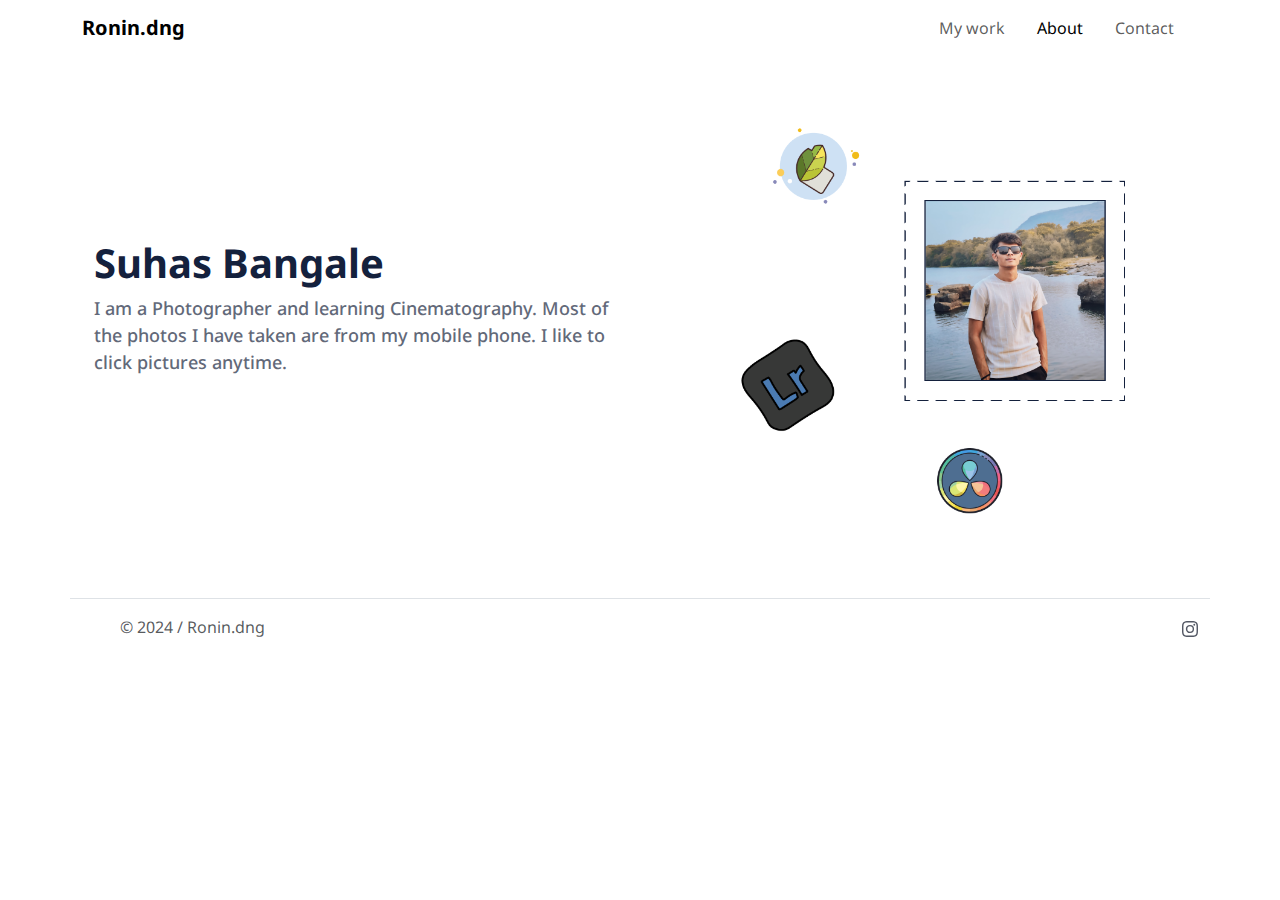
<file: about.html>
<!DOCTYPE html>
<html lang="en">
  <head>
    <meta charset="UTF-8" />
    <meta name="viewport" content="width=device-width, initial-scale=1.0" />
    <title>Ronin.dng</title>

    <!-- ========== BOOTSTRAP CSS CDN ========== -->
    <link
      href="https://cdn.jsdelivr.net/npm/bootstrap@5.3.3/dist/css/bootstrap.min.css"
      rel="stylesheet"
      integrity="sha384-QWTKZyjpPEjISv5WaRU9OFeRpok6YctnYmDr5pNlyT2bRjXh0JMhjY6hW+ALEwIH"
      crossorigin="anonymous"
    />

    <!-- ========== CSS ========== -->
    <link rel="stylesheet" href="css/common.css" />

    <!-- ========== LOGO ========= -->
    <link rel="shortcut icon" href="images/logo.png" type="image/x-icon">

    
  </head>
  <body>
    <!-- ========== NAVBAR ========== -->
    <section class="sticky-top nav-section ">
      <nav
        class="navbar navbar-expand-lg container"
        aria-label="Offcanvas navbar large"
      >
        <div class="container-fluid">
          <a class="navbar-brand nav-logo" href="index.html"
            ><b>Ronin.dng</b></a
          >
          <button
            class="navbar-toggler"
            type="button"
            data-bs-toggle="offcanvas"
            data-bs-target="#offcanvasNavbar2"
            aria-controls="offcanvasNavbar2"
            aria-label="Toggle navigation"
          >
            <span class="navbar-toggler-icon"></span>
          </button>
          <div
            class="offcanvas offcanvas-end text-bg-light"
            tabindex="-1"
            id="offcanvasNavbar2"
            aria-labelledby="offcanvasNavbar2Label"
          >
            <div class="offcanvas-header">
              <h5 class="offcanvas-title" id="offcanvasNavbar2Label">
                Suhas Bangale
              </h5>
              <button
                type="button"
                class="btn-close btn-close-dark"
                data-bs-dismiss="offcanvas"
                aria-label="Close"
              ></button>
            </div>
            <div class="offcanvas-body">
              <ul class="navbar-nav justify-content-end flex-grow-1 nav-text">
                <li class="nav-item me-3">
                  <a
                    class="nav-link"
                    href="index.html"
                    >My work</a
                  >
                </li>
                <li class="nav-item me-3">
                  <a class="nav-link active" aria-current="page" href="about.html">About</a>
                </li>
                <li class="nav-item me-3">
                  <a class="nav-link" href="contact.html">Contact</a>
                </li>
              </ul>
            </div>
          </div>
        </div>
      </nav>
    </section>


    <!-- ========== HERO ========== -->
    <div class="container col-xxl-8 px-4 py-5">
        <div class="row flex-lg-row-reverse align-items-center g-5">
          <div class="col-10 col-sm-8 col-lg-6">
            <img
              src="images/hero-vect.png"
              class="d-block mx-lg-auto img-fluid"
              alt="Bootstrap Themes"
              width="400"
              height="400"
              loading="lazy"
            />
          </div>
          <div class="col-lg-6">
            <h1>
              Suhas Bangale
            </h1>
            <p class="hero-text">
                I am a Photographer and learning Cinematography. Most of the photos I have taken are from my mobile phone. I like to click pictures anytime. 
            </p>
            </div>
          </div>
        </div>
    </div>


    
  







    <!-- ========== FOOTER ========== -->
    <footer
      class="container d-flex flex-wrap justify-content-between align-items-center py-3 my-4 border-top"
    >
      <div class="col-md-4 d-flex align-items-center">
        <a
          href="/"
          class="mb-3 me-2 mb-md-0 text-body-secondary text-decoration-none lh-1"
        >
          <svg class="bi" width="30" height="24">
            <use xlink:href="#bootstrap"></use>
          </svg>
        </a>
        <span class="mb-3 mb-md-0 text-body-secondary"
          >© 2024 / Ronin.dng</span
        >
      </div>

      <ul class="nav col-md-4 justify-content-end list-unstyled d-flex">
        <li class="ms-3">
          <a
            class="insta-icon-link"
            href="https://www.instagram.com/ronin.dng?igsh=d3dlc2dpN3kxdHRo&utm_source=qr"
            ><svg xmlns="http://www.w3.org/2000/svg" width="16" height="16" fill="currentColor" class="bi bi-instagram" viewBox="0 0 16 16">
              <path d="M8 0C5.829 0 5.556.01 4.703.048 3.85.088 3.269.222 2.76.42a3.9 3.9 0 0 0-1.417.923A3.9 3.9 0 0 0 .42 2.76C.222 3.268.087 3.85.048 4.7.01 5.555 0 5.827 0 8.001c0 2.172.01 2.444.048 3.297.04.852.174 1.433.372 1.942.205.526.478.972.923 1.417.444.445.89.719 1.416.923.51.198 1.09.333 1.942.372C5.555 15.99 5.827 16 8 16s2.444-.01 3.298-.048c.851-.04 1.434-.174 1.943-.372a3.9 3.9 0 0 0 1.416-.923c.445-.445.718-.891.923-1.417.197-.509.332-1.09.372-1.942C15.99 10.445 16 10.173 16 8s-.01-2.445-.048-3.299c-.04-.851-.175-1.433-.372-1.941a3.9 3.9 0 0 0-.923-1.417A3.9 3.9 0 0 0 13.24.42c-.51-.198-1.092-.333-1.943-.372C10.443.01 10.172 0 7.998 0zm-.717 1.442h.718c2.136 0 2.389.007 3.232.046.78.035 1.204.166 1.486.275.373.145.64.319.92.599s.453.546.598.92c.11.281.24.705.275 1.485.039.843.047 1.096.047 3.231s-.008 2.389-.047 3.232c-.035.78-.166 1.203-.275 1.485a2.5 2.5 0 0 1-.599.919c-.28.28-.546.453-.92.598-.28.11-.704.24-1.485.276-.843.038-1.096.047-3.232.047s-2.39-.009-3.233-.047c-.78-.036-1.203-.166-1.485-.276a2.5 2.5 0 0 1-.92-.598 2.5 2.5 0 0 1-.6-.92c-.109-.281-.24-.705-.275-1.485-.038-.843-.046-1.096-.046-3.233s.008-2.388.046-3.231c.036-.78.166-1.204.276-1.486.145-.373.319-.64.599-.92s.546-.453.92-.598c.282-.11.705-.24 1.485-.276.738-.034 1.024-.044 2.515-.045zm4.988 1.328a.96.96 0 1 0 0 1.92.96.96 0 0 0 0-1.92m-4.27 1.122a4.109 4.109 0 1 0 0 8.217 4.109 4.109 0 0 0 0-8.217m0 1.441a2.667 2.667 0 1 1 0 5.334 2.667 2.667 0 0 1 0-5.334"/>
            </svg></a
          >
        </li>
      </ul>
    </footer>


    <!-- ========== BOOTSTRAP JAVASCRIPT CDN ========== -->
    <script
      src="https://cdn.jsdelivr.net/npm/bootstrap@5.3.3/dist/js/bootstrap.bundle.min.js"
      integrity="sha384-YvpcrYf0tY3lHB60NNkmXc5s9fDVZLESaAA55NDzOxhy9GkcIdslK1eN7N6jIeHz"
      crossorigin="anonymous"
    ></script>


  </body>
</html>
</file>
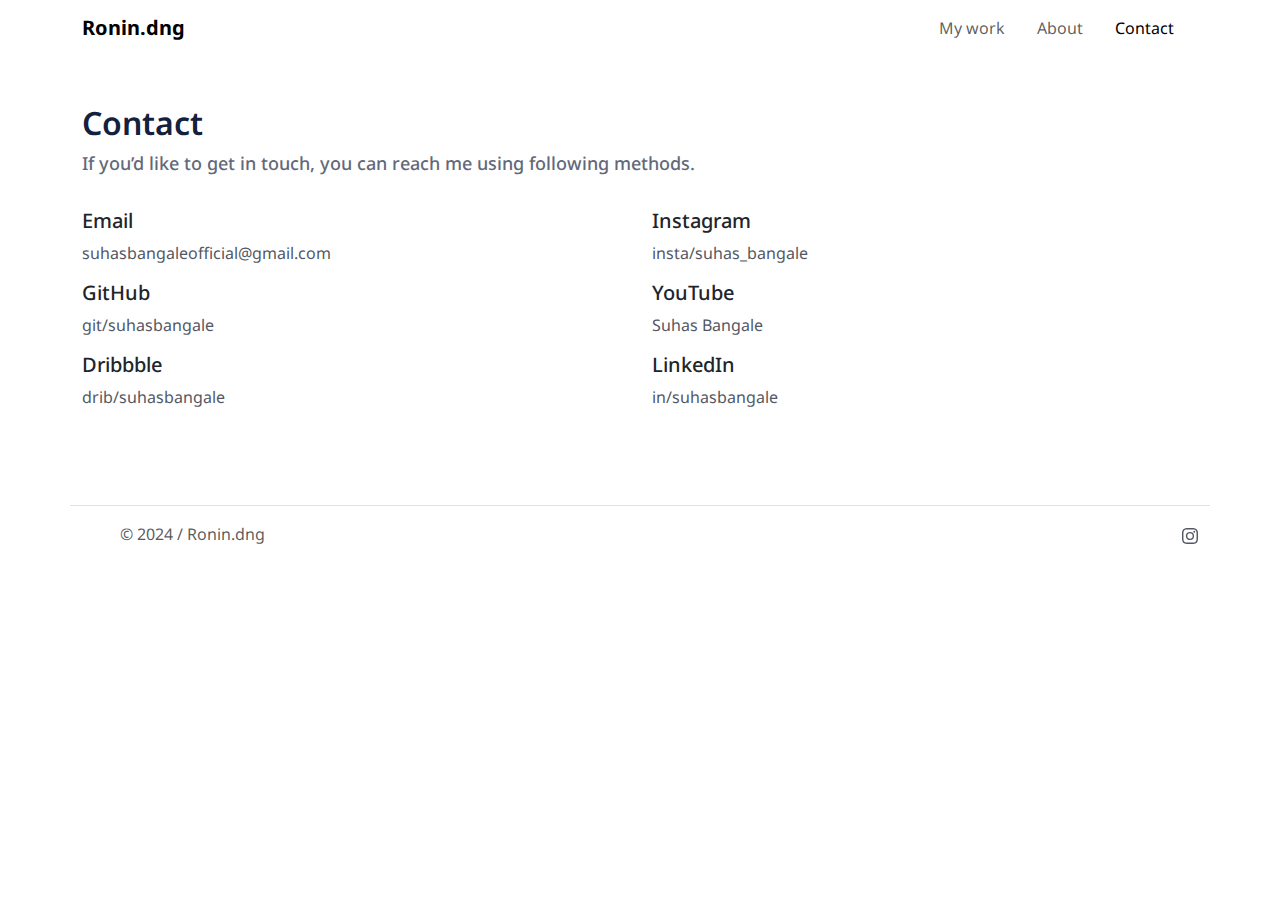
<file: contact.html>
<!DOCTYPE html>
<html lang="en">
  <head>
    <meta charset="UTF-8" />
    <meta name="viewport" content="width=device-width, initial-scale=1.0" />
    <title>Ronin.dng</title>

    <!-- ========== BOOTSTRAP CSS CDN ========== -->
    <link
      href="https://cdn.jsdelivr.net/npm/bootstrap@5.3.3/dist/css/bootstrap.min.css"
      rel="stylesheet"
      integrity="sha384-QWTKZyjpPEjISv5WaRU9OFeRpok6YctnYmDr5pNlyT2bRjXh0JMhjY6hW+ALEwIH"
      crossorigin="anonymous"
    />

    <!-- ========== CSS ========== -->
    <link rel="stylesheet" href="css/common.css" />

    <!-- ========== LOGO ========= -->
    <link rel="shortcut icon" href="images/logo.png" type="image/x-icon">

    
  </head>
  <body>
    <!-- ========== NAVBAR ========== -->
    <section class="sticky-top nav-section ">
      <nav
        class="navbar navbar-expand-lg container"
        aria-label="Offcanvas navbar large"
      >
        <div class="container-fluid">
          <a class="navbar-brand nav-logo" href="index.html"
            ><b>Ronin.dng</b></a
          >
          <button
            class="navbar-toggler"
            type="button"
            data-bs-toggle="offcanvas"
            data-bs-target="#offcanvasNavbar2"
            aria-controls="offcanvasNavbar2"
            aria-label="Toggle navigation"
          >
            <span class="navbar-toggler-icon"></span>
          </button>
          <div
            class="offcanvas offcanvas-end text-bg-light"
            tabindex="-1"
            id="offcanvasNavbar2"
            aria-labelledby="offcanvasNavbar2Label"
          >
            <div class="offcanvas-header">
              <h5 class="offcanvas-title" id="offcanvasNavbar2Label">
                Suhas Bangale
              </h5>
              <button
                type="button"
                class="btn-close btn-close-dark"
                data-bs-dismiss="offcanvas"
                aria-label="Close"
              ></button>
            </div>
            <div class="offcanvas-body">
              <ul class="navbar-nav justify-content-end flex-grow-1 nav-text">
                <li class="nav-item me-3">
                  <a
                    class="nav-link"
                    href="index.html"
                    >My work</a
                  >
                </li>
                <li class="nav-item me-3">
                  <a class="nav-link" href="about.html">About</a>
                </li>
                <li class="nav-item me-3">
                  <a class="nav-link active" aria-current="page" href="contact.html">Contact</a>
                </li>
              </ul>
            </div>
          </div>
        </div>
      </nav>
    </section>


    <!-- ========== CONTACT ========== -->
    <div class="container">
        <br /><br />
        <h2>Contact</h2>
        <p>
          If you’d like to get in touch, you can reach me using following methods.
        </p>
    </div>

    <div class="container mt-3">
        <div class="row">
          <div class="col-md-6">
            <h5 class="mt-3">Email</h5>
            <a class="contact-text">suhasbangaleofficial@gmail.com</a>
            <h5 class="mt-3">GitHub</h5>
            <a class="contact-text" href="https://github.com/suhasbangale">git/suhasbangale</a>
            <h5 class="mt-3">Dribbble</h5>
            <a class="contact-text" href="#">drib/suhasbangale</a>
          </div>
          <div class="col-md-6">
            <h5 class="mt-3">Instagram</h5>
            <a class="contact-text" href="https://www.instagram.com/ronin.dng?igsh=d3dlc2dpN3kxdHRo&utm_source=qr">insta/suhas_bangale</a>
            <h5 class="mt-3">YouTube</h5>
            <a class="contact-text" href="https://www.youtube.com/channel/UCp0fmGEFHSnumgIL4y2lT6Q">Suhas Bangale</a>
            <h5 class="mt-3">LinkedIn</h5>
            <a class="contact-text" href="https://www.linkedin.com/in/suhas-bangale-6337ab229">in/suhasbangale</a>
          </div>
        </div>
    </div>


    
  







    <br><br><br>

    <!-- ========== FOOTER ========== -->
    <footer
      class="container d-flex flex-wrap justify-content-between align-items-center py-3 my-4 border-top"
    >
      <div class="col-md-4 d-flex align-items-center">
        <a
          href="/"
          class="mb-3 me-2 mb-md-0 text-body-secondary text-decoration-none lh-1"
        >
          <svg class="bi" width="30" height="24">
            <use xlink:href="#bootstrap"></use>
          </svg>
        </a>
        <span class="mb-3 mb-md-0 text-body-secondary"
          >© 2024 / Ronin.dng</span
        >
      </div>

      <ul class="nav col-md-4 justify-content-end list-unstyled d-flex">
        <li class="ms-3">
          <a
            class="insta-icon-link"
            href="https://www.instagram.com/ronin.dng?igsh=d3dlc2dpN3kxdHRo&utm_source=qr"
            ><svg xmlns="http://www.w3.org/2000/svg" width="16" height="16" fill="currentColor" class="bi bi-instagram" viewBox="0 0 16 16">
              <path d="M8 0C5.829 0 5.556.01 4.703.048 3.85.088 3.269.222 2.76.42a3.9 3.9 0 0 0-1.417.923A3.9 3.9 0 0 0 .42 2.76C.222 3.268.087 3.85.048 4.7.01 5.555 0 5.827 0 8.001c0 2.172.01 2.444.048 3.297.04.852.174 1.433.372 1.942.205.526.478.972.923 1.417.444.445.89.719 1.416.923.51.198 1.09.333 1.942.372C5.555 15.99 5.827 16 8 16s2.444-.01 3.298-.048c.851-.04 1.434-.174 1.943-.372a3.9 3.9 0 0 0 1.416-.923c.445-.445.718-.891.923-1.417.197-.509.332-1.09.372-1.942C15.99 10.445 16 10.173 16 8s-.01-2.445-.048-3.299c-.04-.851-.175-1.433-.372-1.941a3.9 3.9 0 0 0-.923-1.417A3.9 3.9 0 0 0 13.24.42c-.51-.198-1.092-.333-1.943-.372C10.443.01 10.172 0 7.998 0zm-.717 1.442h.718c2.136 0 2.389.007 3.232.046.78.035 1.204.166 1.486.275.373.145.64.319.92.599s.453.546.598.92c.11.281.24.705.275 1.485.039.843.047 1.096.047 3.231s-.008 2.389-.047 3.232c-.035.78-.166 1.203-.275 1.485a2.5 2.5 0 0 1-.599.919c-.28.28-.546.453-.92.598-.28.11-.704.24-1.485.276-.843.038-1.096.047-3.232.047s-2.39-.009-3.233-.047c-.78-.036-1.203-.166-1.485-.276a2.5 2.5 0 0 1-.92-.598 2.5 2.5 0 0 1-.6-.92c-.109-.281-.24-.705-.275-1.485-.038-.843-.046-1.096-.046-3.233s.008-2.388.046-3.231c.036-.78.166-1.204.276-1.486.145-.373.319-.64.599-.92s.546-.453.92-.598c.282-.11.705-.24 1.485-.276.738-.034 1.024-.044 2.515-.045zm4.988 1.328a.96.96 0 1 0 0 1.92.96.96 0 0 0 0-1.92m-4.27 1.122a4.109 4.109 0 1 0 0 8.217 4.109 4.109 0 0 0 0-8.217m0 1.441a2.667 2.667 0 1 1 0 5.334 2.667 2.667 0 0 1 0-5.334"/>
            </svg></a
          >
        </li>
      </ul>
    </footer>


    <!-- ========== BOOTSTRAP JAVASCRIPT CDN ========== -->
    <script
      src="https://cdn.jsdelivr.net/npm/bootstrap@5.3.3/dist/js/bootstrap.bundle.min.js"
      integrity="sha384-YvpcrYf0tY3lHB60NNkmXc5s9fDVZLESaAA55NDzOxhy9GkcIdslK1eN7N6jIeHz"
      crossorigin="anonymous"
    ></script>


  </body>
</html>
</file>
<file: css/common.css>
@import url("https://fonts.googleapis.com/css2?family=Noto+Sans:ital,wght@0,100..900;1,100..900&display=swap");

* {
  font-family: "Noto Sans", sans-serif;
}

.nav-section {
  background: #fff;
}

/* 
<uniquifier>: Use a unique and descriptive class name
<weight>: Use a value from 100 to 900
.noto-sans-<uniquifier > {
  font-family: "Noto Sans", sans-serif;
  font-optical-sizing: auto;
  font-weight: <weight>;
  font-style: normal;
  font-variation-settings: "wdth" 100;
} 
*/

/* ========== FOOTER ========== */
.insta-icon-link {
  color: #535864;
}

.insta-icon-link:hover {
  color: #ff4aa8;
  transition: 0.6s ease;
}



/* ========== HOME - HERO ========== */


h1 {
  color: #14213d;;
  font-weight: 700;
}

h2 {
  color: #14213d;
  font-weight: 600;
}

p {
  font-weight: 500;
  font-size: 18px;
  font-style: normal;
  color: #626979;
}


/* === SEE ALL BTN === */

.see-all-btn {
  text-decoration: none;
  background-color: #E9F9ED;
  color: #2CC653;
  padding: 10px 40px 10px 40px;
  border-radius: 5px;
}

.see-all-btn:hover {
  color: #E9F9ED;
  background-color: #2CC653;
  transition: 0.6s ease-in-out;
}


/* === CONTACT SECTION === */
.contact-text {
  text-decoration: none;
  color: #535864;
}




/* ========== VIDEO ========== */
/* Make sure the video container takes the full width of the screen */
.video-container {
  width: 100%;
}

/* Ensure the video element itself is also responsive */
.video-container video {
  width: 100%;
  height: auto; /* Maintain aspect ratio */
}



/* ========== PHOTO GRID ========== */
.custom-image {
  width: 100%;
  height: 100%;
  object-fit: cover;
  
}
</file>
